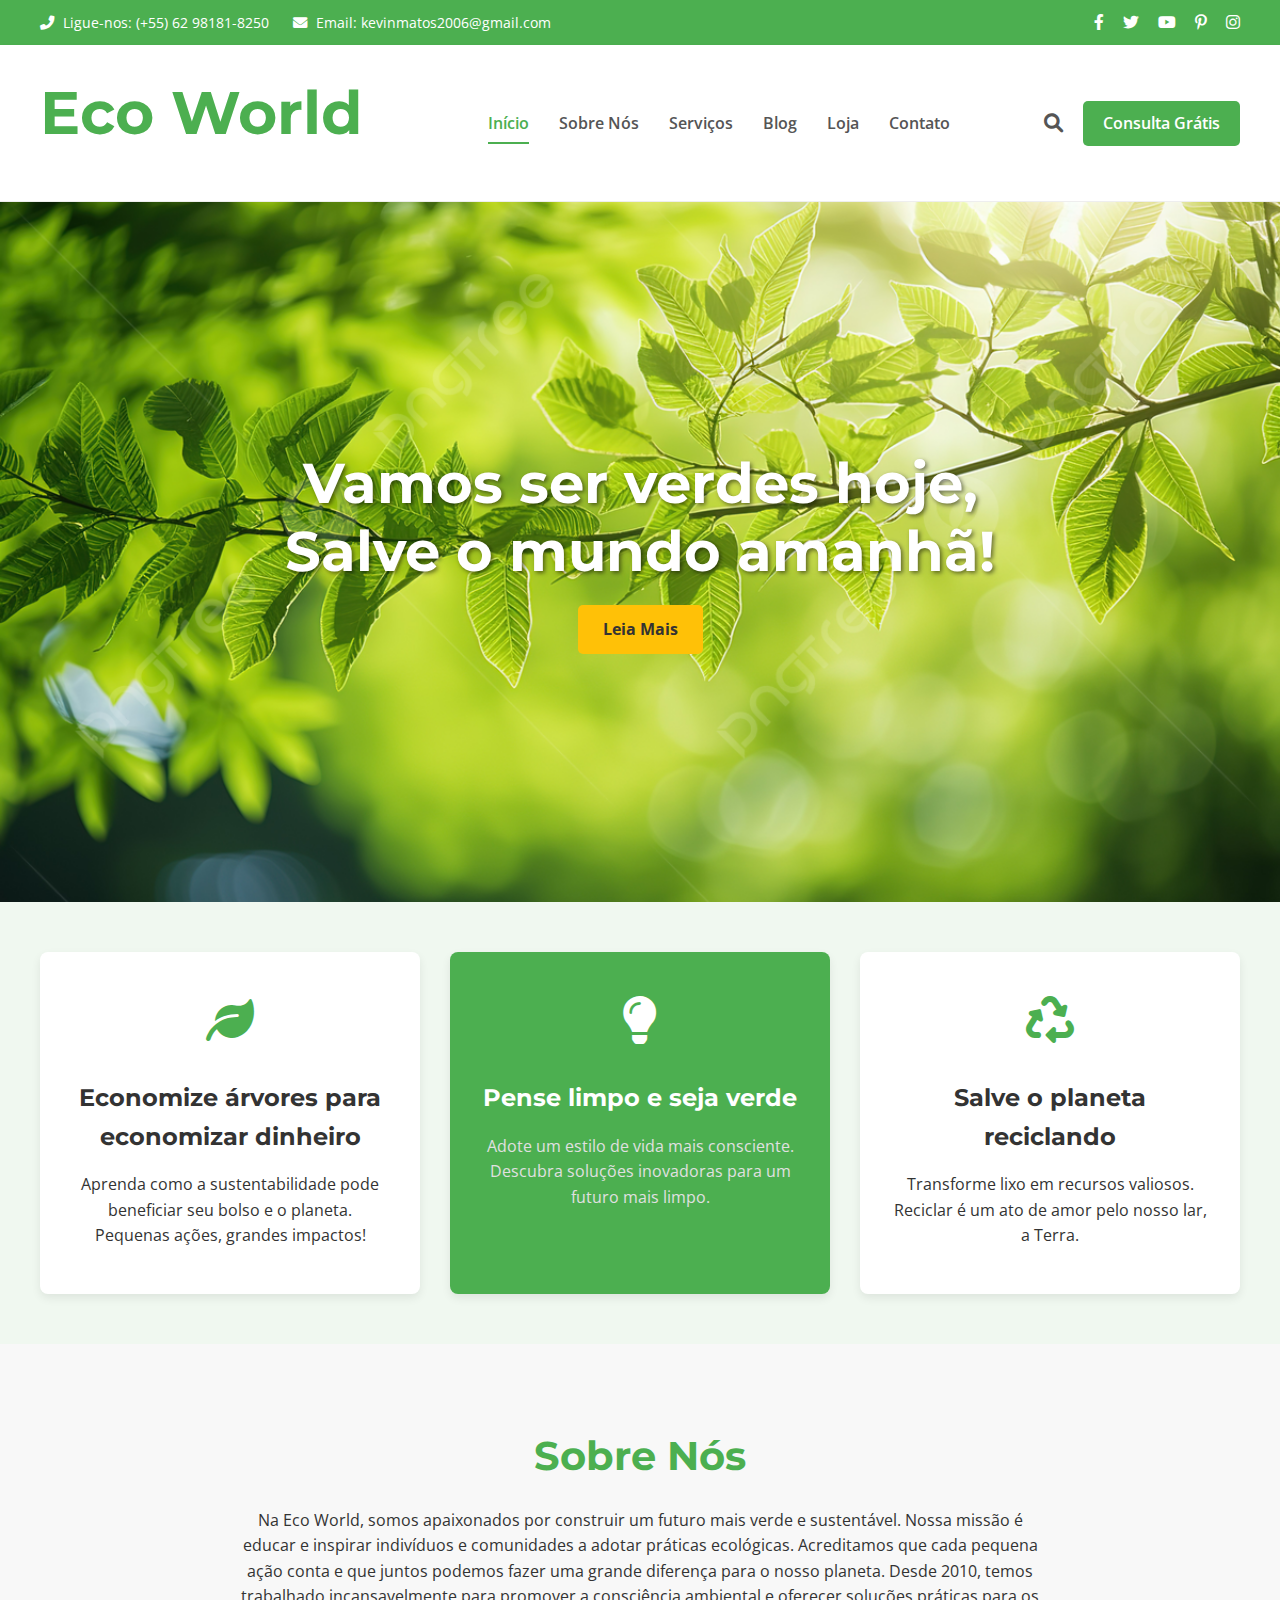
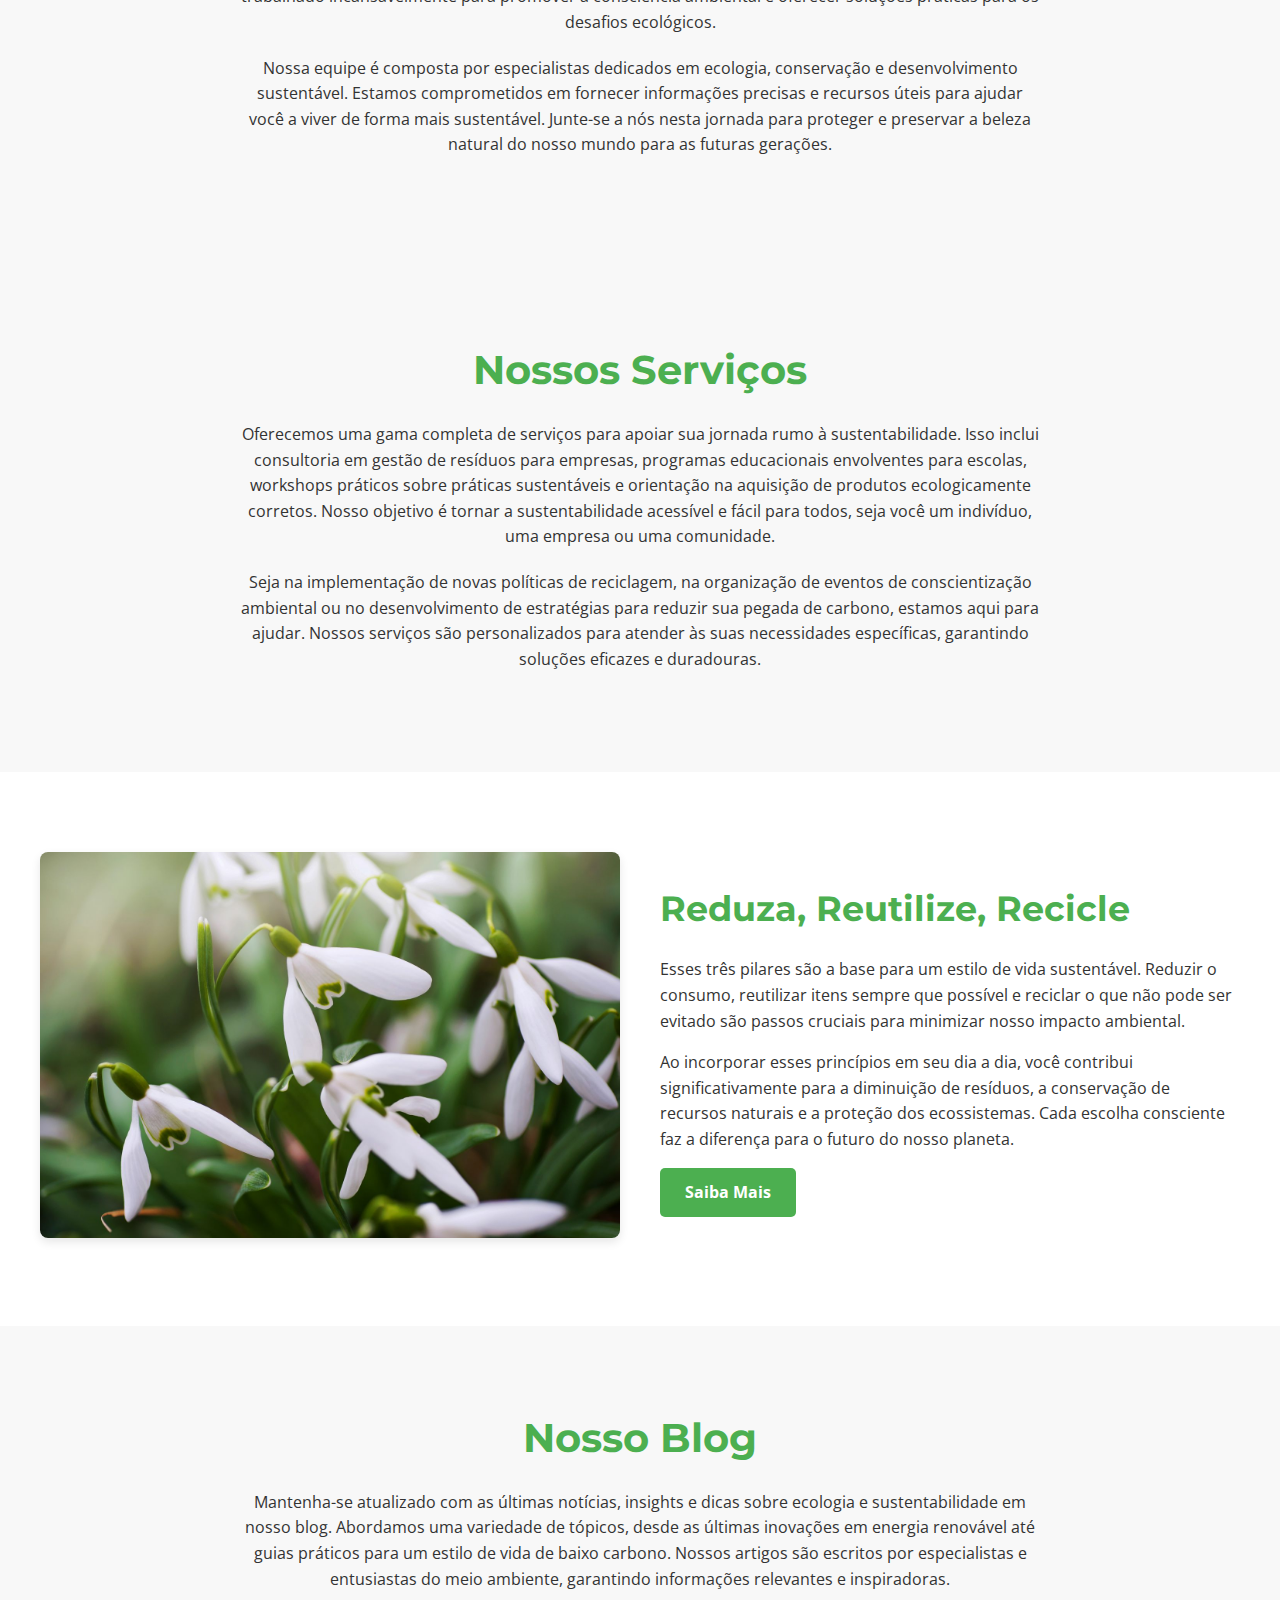
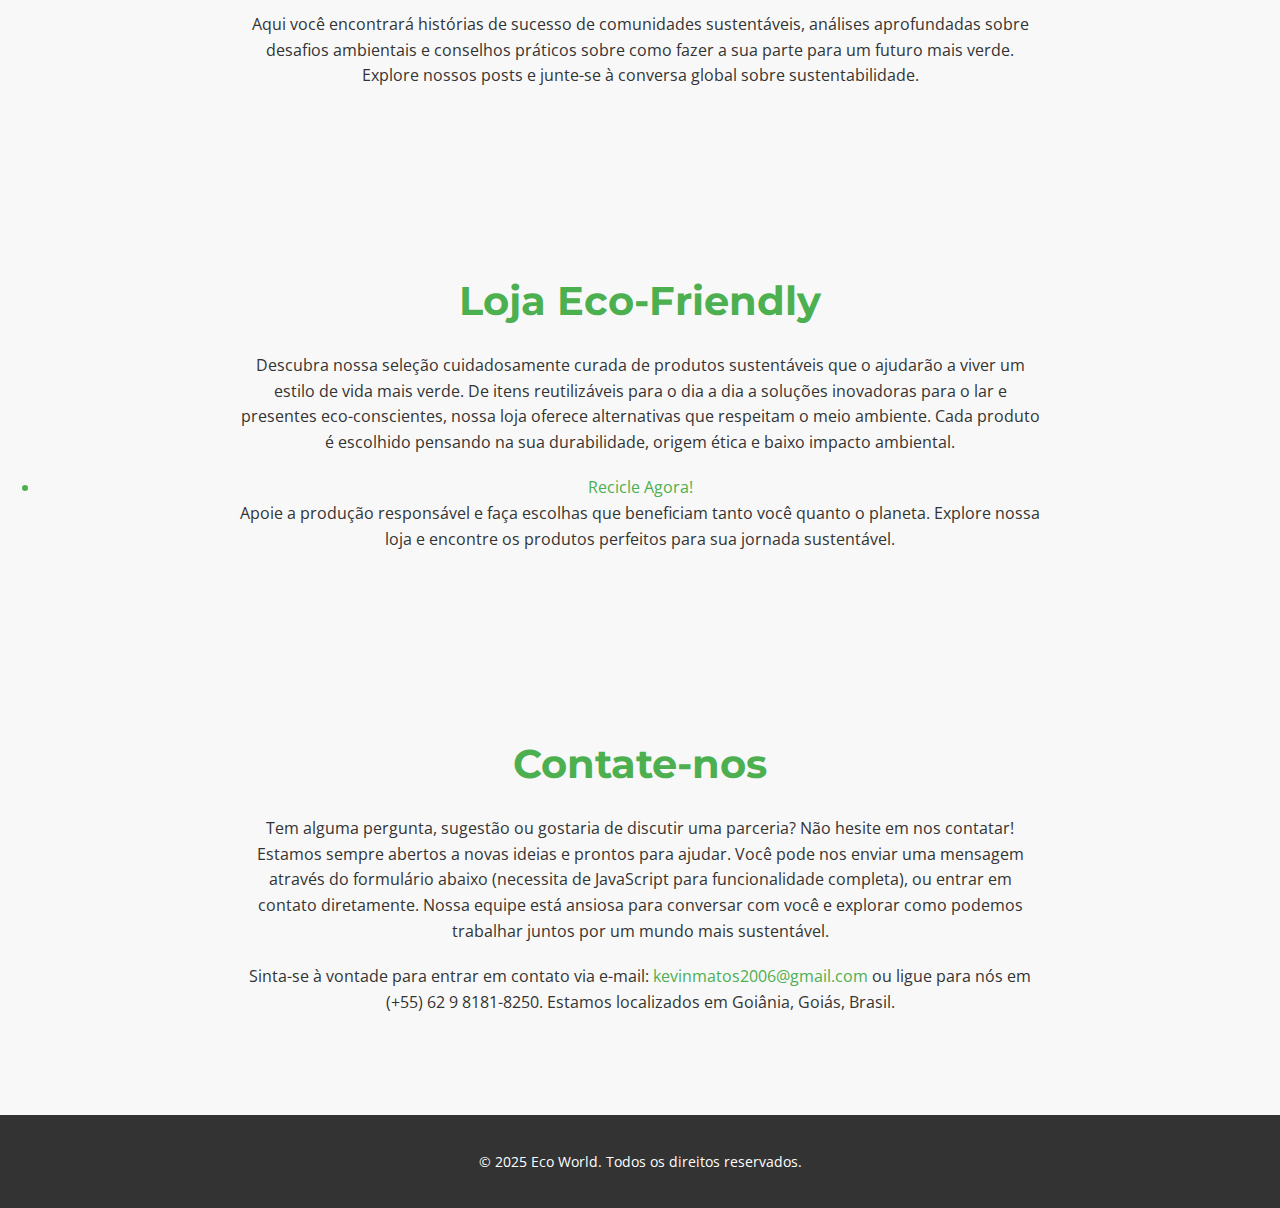
<file: index.html>
<!DOCTYPE html>
<html lang="pt-br">
<head>
    <meta charset="UTF-8">
    <meta name="viewport" content="width=device-width, initial-scale=1.0">
    <title>Eco World - Ecologia & Sustentabilidade</title>
    <link rel="stylesheet" href="style.css">
    <link href="https://fonts.googleapis.com/css2?family=Montserrat:wght@400;500;600;700&family=Open+Sans:wght@400;600&display=swap" rel="stylesheet">
    <link rel="stylesheet" href="https://cdnjs.cloudflare.com/ajax/libs/font-awesome/6.0.0-beta3/css/all.min.css">
</head>
<body>
    <div class="top-bar">
        <div class="container top-bar-content">
            <div class="contact-info">
                <span><i class="fas fa-phone-alt"></i> Ligue-nos: (+55) 62 98181-8250</span>
                <span><i class="fas fa-envelope"></i> Email: kevinmatos2006@gmail.com</span>
            </div>
            <div class="top-social-links">
                <a href="https://facebook.com" target="_blank" aria-label="Facebook"><i class="fab fa-facebook-f"></i></a>
                <a href="https://twitter.com" target="_blank" aria-label="Twitter"><i class="fab fa-twitter"></i></a>
                <a href="https://youtube.com" target="_blank" aria-label="Youtube"><i class="fab fa-youtube"></i></a>
                <a href="https://pinterest.com" target="_blank" aria-label="Pinterest"><i class="fab fa-pinterest-p"></i></a>
                <a href="https://instagram.com" target="_blank" aria-label="Instagram"><i class="fab fa-instagram"></i></a>
            </div>
        </div>
    </div>

    <header>
        <div class="container main-header-content">
            <div class="logo">
                <h2>Eco World</h1>
            </div>
            <nav>
                <ul>
                    <li><a href="#home" class="active">Início</a></li>
                    <li><a href="#about">Sobre Nós</a></li>
                    <li><a href="#services">Serviços</a></li>
                    <li><a href="#blog">Blog</a></li>
                    <li><a href="#shop">Loja</a></li>
                    <li><a href="#contact">Contato</a></li>
                </ul>
            </nav>
            <div class="header-actions">
                <a href="#search-modal" class="search-icon" aria-label="Buscar"><i class="fas fa-search"></i></a>
                <a href="#contact" class="free-consultation-btn">Consulta Grátis</a>
            </div>
        </div>
    </header>

    <main>
        <section id="home" class="hero-section">
            <div class="container hero-content">
                <div class="hero-text">
                    <h2>Vamos ser verdes hoje,<br>Salve o mundo amanhã!</h2>
                    <a href="#about" class="read-more-btn">Leia Mais</a>
                </div>
            </div>
        </section>

        <section class="feature-cards-section">
            <div class="container card-grid">
                <div class="feature-card">
                    <div class="card-icon">
                        <i class="fas fa-leaf"></i>
                    </div>
                    <h3>Economize árvores para economizar dinheiro</h3>
                    <p>Aprenda como a sustentabilidade pode beneficiar seu bolso e o planeta. Pequenas ações, grandes impactos!</p>
                </div>
                <div class="feature-card highlighted-card">
                    <div class="card-icon">
                        <i class="fas fa-lightbulb"></i>
                    </div>
                    <h3>Pense limpo e seja verde</h3>
                    <p>Adote um estilo de vida mais consciente. Descubra soluções inovadoras para um futuro mais limpo.</p>
                </div>
                <div class="feature-card">
                    <div class="card-icon">
                        <i class="fas fa-recycle"></i>
                    </div>
                    <h3>Salve o planeta reciclando</h3>
                    <p>Transforme lixo em recursos valiosos. Reciclar é um ato de amor pelo nosso lar, a Terra.</p>
                </div>
            </div>
        </section>

        <section id="about" class="content-section placeholder-section">
            <div class="container">
                <h2>Sobre Nós</h2>
                <p>Na Eco World, somos apaixonados por construir um futuro mais verde e sustentável. Nossa missão é educar e inspirar indivíduos e comunidades a adotar práticas ecológicas. Acreditamos que cada pequena ação conta e que juntos podemos fazer uma grande diferença para o nosso planeta. Desde 2010, temos trabalhado incansavelmente para promover a consciência ambiental e oferecer soluções práticas para os desafios ecológicos.</p>
                <p>Nossa equipe é composta por especialistas dedicados em ecologia, conservação e desenvolvimento sustentável. Estamos comprometidos em fornecer informações precisas e recursos úteis para ajudar você a viver de forma mais sustentável. Junte-se a nós nesta jornada para proteger e preservar a beleza natural do nosso mundo para as futuras gerações.</p>
            </div>
        </section>

        <section id="services" class="content-section placeholder-section">
            <div class="container">
                <h2>Nossos Serviços</h2>
                <p>Oferecemos uma gama completa de serviços para apoiar sua jornada rumo à sustentabilidade. Isso inclui consultoria em gestão de resíduos para empresas, programas educacionais envolventes para escolas, workshops práticos sobre práticas sustentáveis e orientação na aquisição de produtos ecologicamente corretos. Nosso objetivo é tornar a sustentabilidade acessível e fácil para todos, seja você um indivíduo, uma empresa ou uma comunidade.</p>
                <p>Seja na implementação de novas políticas de reciclagem, na organização de eventos de conscientização ambiental ou no desenvolvimento de estratégias para reduzir sua pegada de carbono, estamos aqui para ajudar. Nossos serviços são personalizados para atender às suas necessidades específicas, garantindo soluções eficazes e duradouras.</p>
            </div>
        </section>
        
        <section id="solutions" class="content-image-section">
            <div class="container content-wrapper">
                <div class="image-column">
                    <img src="images/snowdrop.jpg" alt="Flores de campânula" class="content-image">
                </div>
                <div class="text-column">
                    <h2>Reduza, Reutilize, Recicle</h2>
                    <p>Esses três pilares são a base para um estilo de vida sustentável. Reduzir o consumo, reutilizar itens sempre que possível e reciclar o que não pode ser evitado são passos cruciais para minimizar nosso impacto ambiental.</p>
                    <p>Ao incorporar esses princípios em seu dia a dia, você contribui significativamente para a diminuição de resíduos, a conservação de recursos naturais e a proteção dos ecossistemas. Cada escolha consciente faz a diferença para o futuro do nosso planeta.</p>
                    <a href="#services" class="read-more-btn green-btn">Saiba Mais</a> </div>
            </div>
        </section>

        <section id="blog" class="content-section placeholder-section">
            <div class="container">
                <h2>Nosso Blog</h2>
                <p>Mantenha-se atualizado com as últimas notícias, insights e dicas sobre ecologia e sustentabilidade em nosso blog. Abordamos uma variedade de tópicos, desde as últimas inovações em energia renovável até guias práticos para um estilo de vida de baixo carbono. Nossos artigos são escritos por especialistas e entusiastas do meio ambiente, garantindo informações relevantes e inspiradoras.</p>
                <p>Aqui você encontrará histórias de sucesso de comunidades sustentáveis, análises aprofundadas sobre desafios ambientais e conselhos práticos sobre como fazer a sua parte para um futuro mais verde. Explore nossos posts e junte-se à conversa global sobre sustentabilidade.</p>
            </div>
        </section>

        <section id="shop" class="content-section placeholder-section">
            <div class="container">
                <h2>Loja Eco-Friendly</h2>
                <p>Descubra nossa seleção cuidadosamente curada de produtos sustentáveis que o ajudarão a viver um estilo de vida mais verde. De itens reutilizáveis para o dia a dia a soluções inovadoras para o lar e presentes eco-conscientes, nossa loja oferece alternativas que respeitam o meio ambiente. Cada produto é escolhido pensando na sua durabilidade, origem ética e baixo impacto ambiental.</p>
                <a href="https://www.recyclenow.com/" target="_blank"><li>Recicle Agora!</li></a>
                <p>Apoie a produção responsável e faça escolhas que beneficiam tanto você quanto o planeta. Explore nossa loja e encontre os produtos perfeitos para sua jornada sustentável.</p>
            </div>
        </section>

        <section id="contact" class="content-section placeholder-section">
            <div class="container">
                <h2>Contate-nos</h2>
                <p>Tem alguma pergunta, sugestão ou gostaria de discutir uma parceria? Não hesite em nos contatar! Estamos sempre abertos a novas ideias e prontos para ajudar. Você pode nos enviar uma mensagem através do formulário abaixo (necessita de JavaScript para funcionalidade completa), ou entrar em contato diretamente. Nossa equipe está ansiosa para conversar com você e explorar como podemos trabalhar juntos por um mundo mais sustentável.</p>
                <p>Sinta-se à vontade para entrar em contato via e-mail: <a href="mailto:kevinmatos2006@gmail.com">kevinmatos2006@gmail.com</a> ou ligue para nós em (+55) 62 9 8181-8250. Estamos localizados em Goiânia, Goiás, Brasil.</p>
                </div>
        </section>
    </main>

    <footer>
        <div class="container">
            <p>© 2025 Eco World. Todos os direitos reservados.</p>
        </div>
    </footer>
    <div id="search-overlay" class="search-overlay">
        <a href="#" class="close-search" aria-label="Fechar Busca">×</a>
        <div class="search-overlay-content">
            <input type="text" id="searchInput" placeholder="Buscar no site...">
            <button id="searchButton" type="button"><i class="fas fa-search"></i> Buscar</button>
            <div id="searchResults" class="search-results"></div>
        </div>
    </div>

    <script>
        document.addEventListener('DOMContentLoaded', function() {
            const searchIcon = document.querySelector('.search-icon');
            const searchOverlay = document.getElementById('search-overlay');
            const closeSearch = document.querySelector('.close-search');
            const searchInput = document.getElementById('searchInput');
            const searchButton = document.getElementById('searchButton');
            const searchResultsDiv = document.getElementById('searchResults');
            const mainContent = document.querySelector('main');
            const sections = mainContent.querySelectorAll('section'); // Get all sections to search within

            searchIcon.addEventListener('click', function(e) {
                e.preventDefault();
                searchOverlay.style.display = 'flex';
                searchInput.focus();
            });

            closeSearch.addEventListener('click', function(e) {
                e.preventDefault();
                searchOverlay.style.display = 'none';
                searchInput.value = ''; // Clear input
                searchResultsDiv.innerHTML = ''; // Clear results
            });

            searchButton.addEventListener('click', performSearch);
            searchInput.addEventListener('keypress', function(e) {
                if (e.key === 'Enter') {
                    performSearch();
                }
            });

            function performSearch() {
                const query = searchInput.value.toLowerCase().trim();
                searchResultsDiv.innerHTML = ''; // Clear previous results

                if (query === '') {
                    searchResultsDiv.innerHTML = '<p>Por favor, digite algo para buscar.</p>';
                    return;
                }

                let foundResults = false;
                sections.forEach(section => {
                    const sectionId = section.id;
                    const sectionTitleElement = section.querySelector('h2');
                    const sectionTitle = sectionTitleElement ? sectionTitleElement.textContent.toLowerCase() : '';
                    const sectionText = section.textContent.toLowerCase();

                    if (sectionTitle.includes(query) || sectionText.includes(query)) {
                        foundResults = true;
                        const resultItem = document.createElement('div');
                        resultItem.classList.add('search-result-item');
                        
                        const link = document.createElement('a');
                        link.href = `#${sectionId}`;
                        link.textContent = `Encontrado em: ${sectionTitleElement ? sectionTitleElement.textContent : 'Seção Sem Título'}`;
                        link.addEventListener('click', function() {
                            searchOverlay.style.display = 'none'; // Close overlay when a result is clicked
                            searchInput.value = ''; // Clear input
                            searchResultsDiv.innerHTML = ''; // Clear results
                            // Optional: Scroll smoothly to the section
                            document.getElementById(sectionId).scrollIntoView({ behavior: 'smooth' });
                        });
                        resultItem.appendChild(link);
                        searchResultsDiv.appendChild(resultItem);
                    }
                });

                if (!foundResults) {
                    searchResultsDiv.innerHTML = '<p>Nenhum resultado encontrado para sua busca.</p>';
                }
            }
        });
    </script>
</body>
</html>
</file>
<file: style.css>
/* style.css */

/* General Body and Container Styles */
body {
    font-family: 'Open Sans', sans-serif;
    margin: 0;
    padding: 0;
    box-sizing: border-box;
    color: #333;
    line-height: 1.6;
    background-color: #f8f8f8;
}
html {
    scroll-behavior: smooth;
}

.container {
    max-width: 1200px;
    margin: 0 auto;
    padding: 0 20px;
}

/* Typography */
h1, h2, h3, h4, h5, h6 {
    font-family: 'Montserrat', sans-serif;
    color: #333;
    margin-top: 0;
}

h2 {
    font-size: 2.5em;
    margin-bottom: 20px;
    text-align: center;
    color: #4CAF50; /* A nice green for headings */
}

p {
    margin-bottom: 15px;
}

a {
    text-decoration: none;
    color: #4CAF50;
    transition: color 0.3s ease;
}

a:hover {
    color: #388E3C;
}

/* Top Bar */
.top-bar {
    background-color: #4CAF50;
    color: #fff;
    padding: 10px 0;
    font-size: 0.9em;
}

.top-bar-content {
    display: flex;
    justify-content: space-between;
    align-items: center;
    flex-wrap: wrap; /* Allows wrapping on smaller screens */
}

.contact-info span {
    margin-right: 20px;
}

.contact-info i {
    margin-right: 5px;
}

.top-social-links a {
    color: #fff;
    margin-left: 15px;
    font-size: 1.1em;
}

.top-social-links a:hover {
    color: #E8F5E9;
}

/* Header */
header {
    background-color: #fff;
    padding: 20px 0;
    border-bottom: 1px solid #eee;
    box-shadow: 0 2px 5px rgba(0,0,0,0.05);
}

.main-header-content {
    display: flex;
    justify-content: space-between;
    align-items: center;
    flex-wrap: wrap;
}

.logo {
    display: flex;
    align-items: center;
    font-family: 'Montserrat', sans-serif;
    font-weight: 700;
    font-size: 1.5em;
    color: #388E3C;
}

.logo img {
    margin-right: 10px;
}

nav ul {
    list-style: none;
    margin: 0;
    padding: 0;
    display: flex;
    flex-wrap: wrap;
}

nav ul li {
    margin-left: 30px;
}

nav ul li a {
    color: #555;
    font-weight: 600;
    padding: 5px 0;
    position: relative;
}

nav ul li a.active,
nav ul li a:hover {
    color: #4CAF50;
}

nav ul li a.active::after,
nav ul li a:hover::after {
    content: '';
    position: absolute;
    width: 100%;
    height: 2px;
    background-color: #4CAF50;
    bottom: -5px;
    left: 0;
    transform: scaleX(0);
    transform-origin: bottom right;
    transition: transform 0.3s ease-out;
}

nav ul li a.active::after {
    transform: scaleX(1);
}

nav ul li a:hover::after {
    transform: scaleX(1);
    transform-origin: bottom left;
}


.header-actions {
    display: flex;
    align-items: center;
}

.search-icon {
    margin-right: 20px;
    font-size: 1.2em;
    color: #555;
}

.search-icon:hover {
    color: #4CAF50;
}

.free-consultation-btn {
    background-color: #4CAF50;
    color: #fff;
    padding: 10px 20px;
    border-radius: 5px;
    font-weight: 600;
    transition: background-color 0.3s ease;
}

.free-consultation-btn:hover {
    background-color: #388E3C;
}

/* Hero Section */
.hero-section {
    background: url('images/background2.jpg') no-repeat center center/cover;
    color: #fff;
    text-align: center;
    padding: 100px 0;
    position: relative;
    display: flex;
    align-items: center;
    justify-content: center;
    min-height: 500px;
}

.hero-content {
    position: relative; /* For positioning arrows relative to content, not section */
    width: 100%;
    max-width: 1200px;
    display: flex;
    flex-direction: column;
    align-items: center;
    justify-content: center;
}

.hero-text h2 {
    font-size: 3.5em;
    margin-bottom: 20px;
    line-height: 1.2;
    color: #fff; /* Override for hero section */
    text-shadow: 2px 2px 4px rgba(0,0,0,0.5);
}

.read-more-btn {
    background-color: #FFC107; /* A contrasting color */
    color: #333;
    padding: 12px 25px;
    border-radius: 5px;
    font-weight: 700;
    transition: background-color 0.3s ease;
    display: inline-block; /* To allow padding */
}

.read-more-btn:hover {
    background-color: #FFB300;
}

.slider-arrow {
    position: absolute;
    top: 50%;
    transform: translateY(-50%);
    background-color: rgba(0, 0, 0, 0.5);
    color: #fff;
    padding: 15px 10px;
    cursor: pointer;
    font-size: 1.5em;
    border-radius: 5px;
    transition: background-color 0.3s ease;
}

.slider-arrow:hover {
    background-color: rgba(0, 0, 0, 0.7);
}

.slider-arrow.left {
    left: 20px;
}

.slider-arrow.right {
    right: 20px;
}

/* Feature Cards Section */
.feature-cards-section {
    padding: 50px 0;
    background-color: #f0f8f0;
}

.card-grid {
    display: grid;
    grid-template-columns: repeat(auto-fit, minmax(280px, 1fr));
    gap: 30px;
}

.feature-card {
    background-color: #fff;
    padding: 30px;
    border-radius: 8px;
    box-shadow: 0 4px 10px rgba(0,0,0,0.08);
    text-align: center;
    transition: transform 0.3s ease, box-shadow 0.3s ease;
}

.feature-card:hover {
    transform: translateY(-5px);
    box-shadow: 0 6px 15px rgba(0,0,0,0.12);
}

.card-icon {
    font-size: 3em;
    color: #4CAF50;
    margin-bottom: 20px;
}

.feature-card h3 {
    font-size: 1.5em;
    margin-bottom: 10px;
    color: #333;
}

.highlighted-card {
    background-color: #4CAF50;
    color: #fff;
}

.highlighted-card .card-icon {
    color: #fff;
}

.highlighted-card h3 {
    color: #fff;
}

.highlighted-card p {
    color: #e0e0e0;
}

/* Content Sections (General) */
.content-section {
    padding: 80px 0;
    text-align: center;
}

.content-section p {
    max-width: 800px;
    margin: 0 auto 20px auto;
}

/* Content with Image Section */
.content-image-section {
    padding: 80px 0;
    background-color: #fff;
}

.content-wrapper {
    display: flex;
    flex-wrap: wrap;
    align-items: center;
    justify-content: center;
    gap: 40px;
}

.image-column, .text-column {
    flex: 1;
    min-width: 300px; /* Minimum width before wrapping */
}

.image-column img {
    max-width: 100%;
    height: auto;
    border-radius: 8px;
    box-shadow: 0 4px 10px rgba(0,0,0,0.1);
}

.text-column {
    text-align: left;
}

.text-column h2 {
    text-align: left;
    margin-bottom: 20px;
    font-size: 2.2em;
    color: #4CAF50;
}

.text-column p {
    margin-bottom: 15px;
    max-width: none; /* Override center alignment for this layout */
}

.green-btn {
    background-color: #4CAF50;
    color: #fff;
    padding: 12px 25px;
    border-radius: 5px;
    font-weight: 700;
    transition: background-color 0.3s ease;
    display: inline-block;
}

.green-btn:hover {
    background-color: #388E3C;
}


/* Footer */
footer {
    background-color: #333;
    color: #fff;
    text-align: center;
    padding: 20px 0;
    font-size: 0.9em;
}

/* Search Overlay */
.search-overlay {
    display: none; /* Hidden by default */
    position: fixed;
    top: 0;
    left: 0;
    width: 100%;
    height: 100%;
    background-color: rgba(0, 0, 0, 0.9);
    z-index: 1000;
    justify-content: center;
    align-items: center;
    flex-direction: column;
}

.close-search {
    position: absolute;
    top: 20px;
    right: 30px;
    font-size: 60px;
    color: #fff;
    text-decoration: none;
    line-height: 1;
}

.close-search:hover {
    color: #aaa;
}

.search-overlay-content {
    display: flex;
    flex-direction: column;
    align-items: center;
    width: 80%;
    max-width: 600px;
}

.search-overlay-content input[type="text"] {
    width: 100%;
    padding: 15px;
    border: none;
    border-bottom: 2px solid #4CAF50;
    background: transparent;
    color: #fff;
    font-size: 1.5em;
    outline: none;
    margin-bottom: 20px;
}

.search-overlay-content input[type="text"]::placeholder {
    color: #ccc;
}

.search-overlay-content button {
    background-color: #4CAF50;
    color: #fff;
    padding: 12px 30px;
    border: none;
    border-radius: 5px;
    font-size: 1.2em;
    cursor: pointer;
    transition: background-color 0.3s ease;
}

.search-overlay-content button:hover {
    background-color: #388E3C;
}

.search-results {
    margin-top: 30px;
    width: 100%;
    max-height: 300px;
    overflow-y: auto;
    background-color: rgba(255, 255, 255, 0.1);
    border-radius: 8px;
    padding: 15px;
}

.search-result-item {
    padding: 10px 0;
    border-bottom: 1px dashed rgba(255, 255, 255, 0.3);
}

.search-result-item:last-child {
    border-bottom: none;
}

.search-result-item a {
    color: #FFC107;
    font-size: 1.1em;
    display: block;
}

.search-result-item a:hover {
    color: #FFB300;
}

.search-results p {
    color: #fff;
    text-align: center;
    font-size: 1.1em;
}


/* Responsive Design */
@media (max-width: 992px) {
    .main-header-content {
        flex-direction: column;
        text-align: center;
    }

    nav ul {
        margin-top: 20px;
        justify-content: center;
    }

    nav ul li {
        margin: 0 15px 10px;
    }

    .header-actions {
        margin-top: 20px;
    }

    .hero-text h2 {
        font-size: 2.8em;
    }

    .content-wrapper {
        flex-direction: column;
    }

    .text-column, .image-column {
        min-width: unset;
        width: 100%;
    }

    .text-column h2 {
        text-align: center;
    }
}

@media (max-width: 768px) {
    .top-bar-content {
        flex-direction: column;
        text-align: center;
    }

    .contact-info span {
        margin-right: 0;
        margin-bottom: 5px;
        display: block;
    }

    .top-social-links {
        margin-top: 10px;
    }

    .hero-text h2 {
        font-size: 2em;
    }

    .slider-arrow {
        padding: 10px 5px;
        font-size: 1.2em;
    }
    .slider-arrow.left {
        left: 10px;
    }
    .slider-arrow.right {
        right: 10px;
    }

    .card-grid {
        grid-template-columns: 1fr; /* Stack cards vertically */
    }

    .content-section, .content-image-section {
        padding: 50px 0;
    }
}

@media (max-width: 480px) {
    nav ul {
        flex-direction: column;
    }

    nav ul li {
        margin: 5px 0;
    }

    .free-consultation-btn {
        padding: 8px 15px;
        font-size: 0.9em;
    }

    .search-overlay-content input[type="text"] {
        font-size: 1.2em;
        padding: 10px;
    }

    .search-overlay-content button {
        font-size: 1em;
        padding: 10px 20px;
    }

    .close-search {
        font-size: 40px;
        top: 10px;
        right: 15px;
    }
}
</file>
